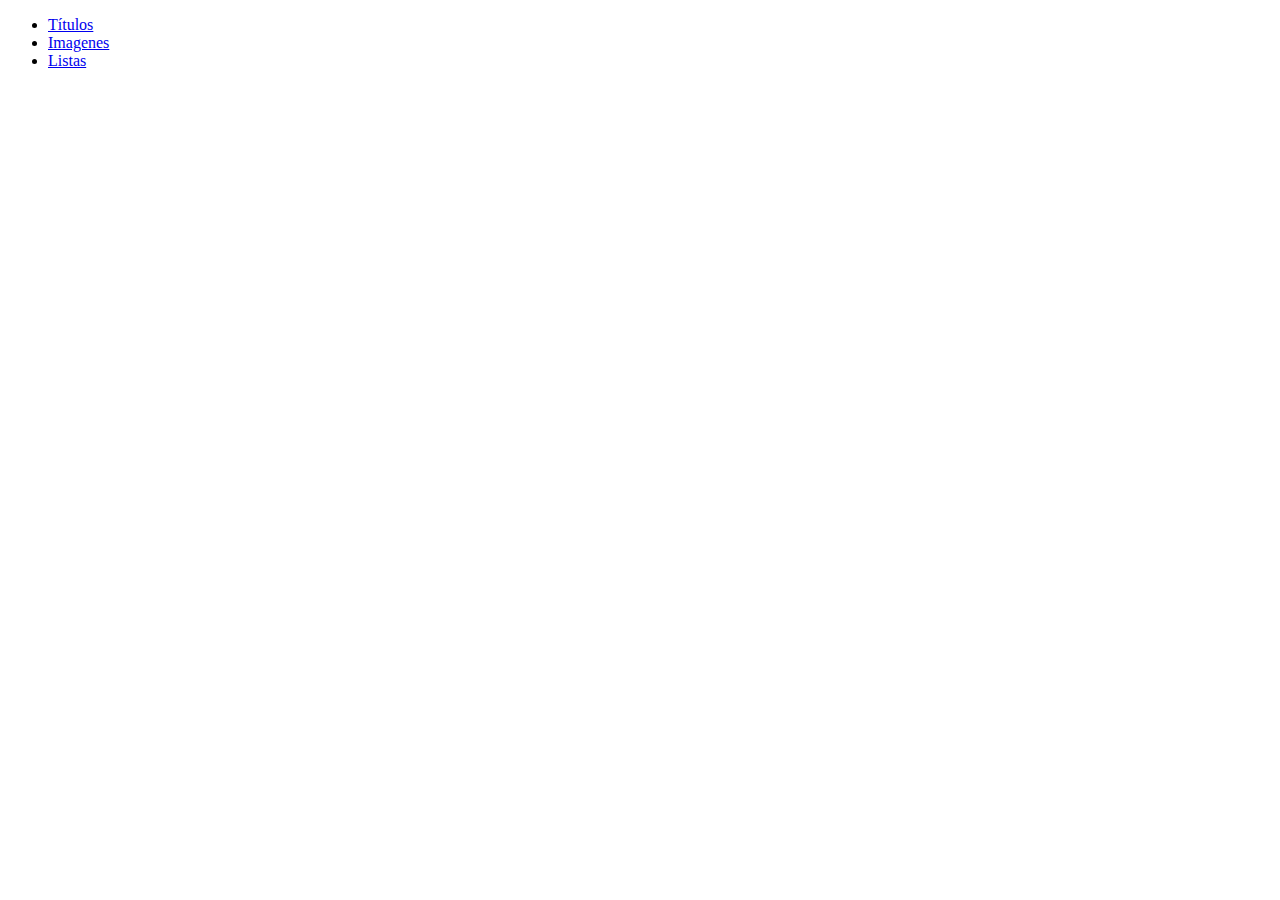
<file: index.html>
<!DOCTYPE html>
<html lang="en">
<head>
    <meta charset="UTF-8">
    <meta http-equiv="X-UA-Compatible" content="IE=edge">
    <meta name="viewport" content="width=device-width, initial-scale=1.0">
    <title>Hola Microsystem</title>
</head>
<body>
    <ul>
        <li><a href="headings.html">Títulos</a></li>
        <li><a href="imagen.html">Imagenes</a></li>
        <li><a href="lists.html">Listas</a></li>
    </ul>
</body>
</html>
</file>
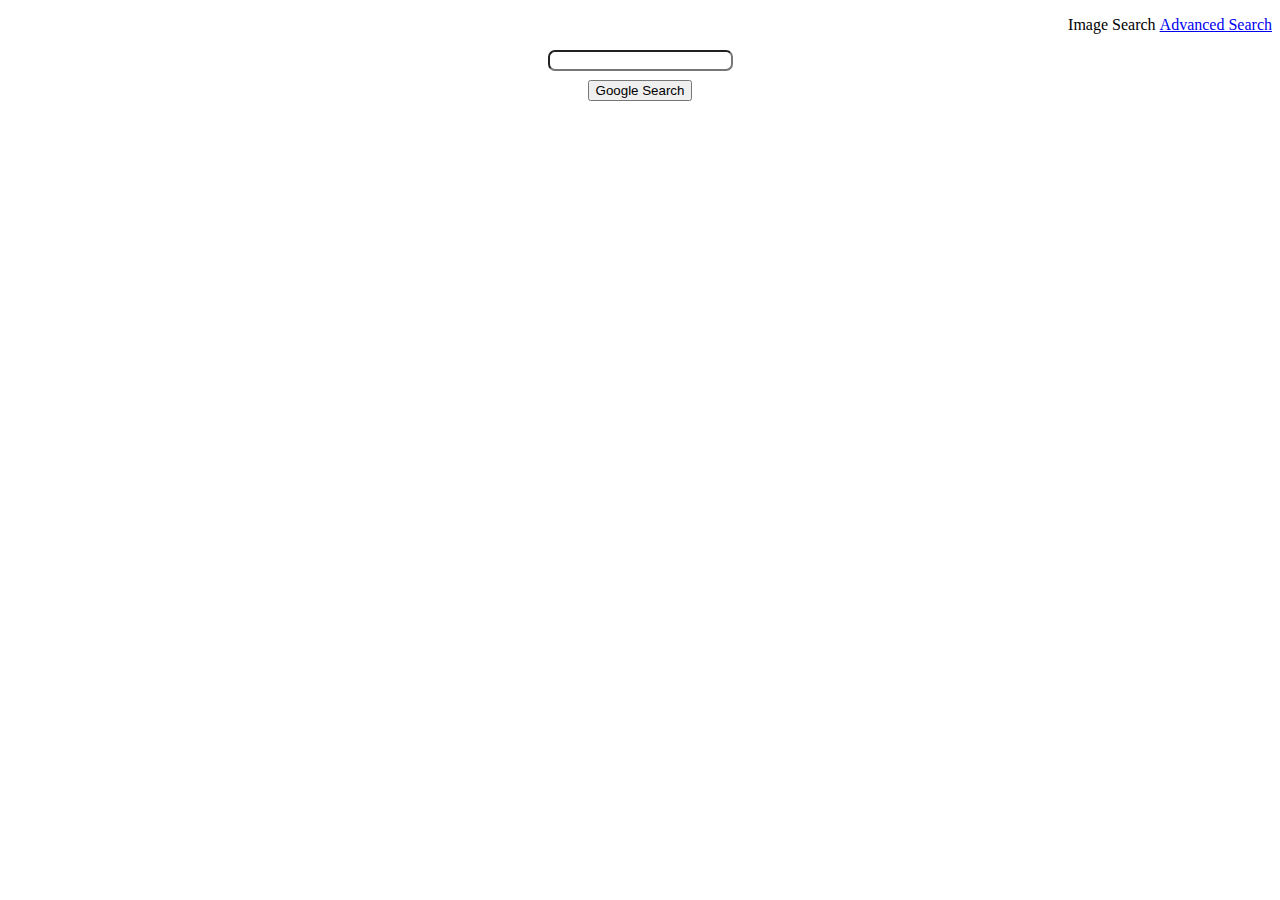
<file: google/index.html>
<!DOCTYPE html>
<html lang="en">
    <head>
        <title>Search</title>
        <link rel="stylesheet" href="styles.css"
    </head>
    <body>
        <nav>
            <ul>
                <li><a href="image.html"></a>Image Search</li>
                <li><a href="advanced.html">Advanced Search</a></li>
            </ul>
        </nav>
        <form action="https://www.google.com/search">
            <input type="text" name="q" id="search"><br>
            <input type="submit" value="Google Search">
        </form>
    </body>
</html>
</file>
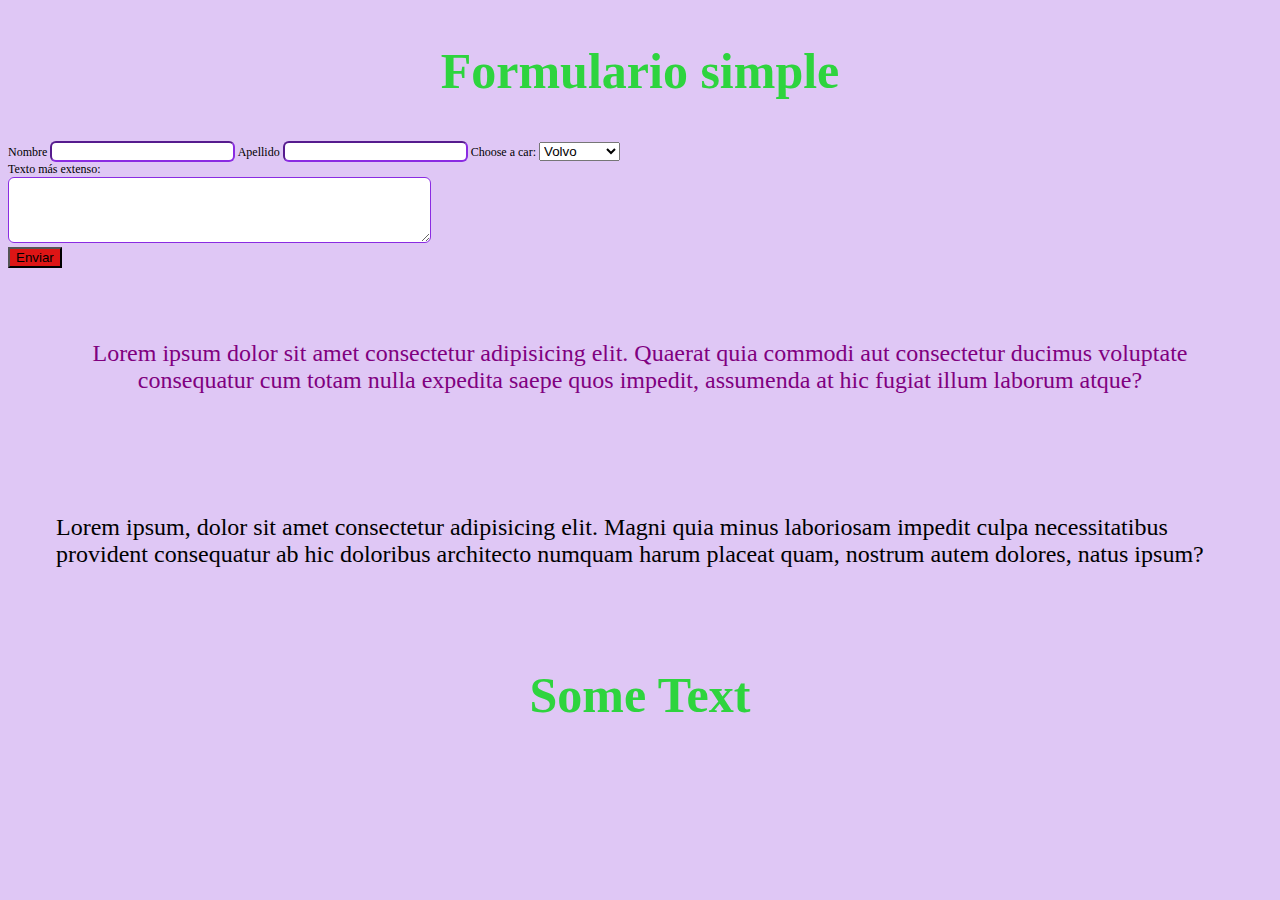
<file: css.html>
<!DOCTYPE html>
<html lang="en">
<head>
  <meta charset="UTF-8">
  <meta http-equiv="X-UA-Compatible" content="IE=edge">
  <meta name="viewport" content="width=device-width, initial-scale=1.0">
  <title>Document</title>

  <link rel="stylesheet" href="styles.css">
  </head>
<body>
  <h2>Formulario simple</h2>
  <form action="form.html" action="get">

    <label for="fname">Nombre</label>
    <input type="text" name="name" id="fname" class="form_input">

    <label for="flastname">Apellido</label>
    <input type="text" name="lastname" id="flastname" class="form_input">
    
    <label for="cars">Choose a car:</label>
    <select name="cars" id="cars">
      <option value="volvo">Volvo</option>
      <option value="saab">Saab</option>
      <option value="mercedes">Mercedes</option>
      <option value="audi">Audi</option>
    </select> 

    <br>
    <label for="w3review">Texto más extenso:</label>
    <br>

    <textarea id="w3review" name="w3review" rows="4" cols="50" class="form_input">
    </textarea> 
    <br> <!-- Salto de línea -->

    <input type="submit" value="Enviar" id="submit">
  </form>

  <p class="centered">Lorem ipsum dolor sit amet consectetur adipisicing elit. Quaerat quia commodi aut consectetur ducimus voluptate consequatur cum totam nulla expedita saepe quos impedit, assumenda at hic fugiat illum laborum atque?</p>

  <p>Lorem ipsum, dolor sit amet consectetur adipisicing elit. Magni quia minus laboriosam impedit culpa necessitatibus provident consequatur ab hic doloribus architecto numquam harum placeat quam, nostrum autem dolores, natus ipsum?</p>

  <h3>Some Text</h3>
</body>
</html>
</file>
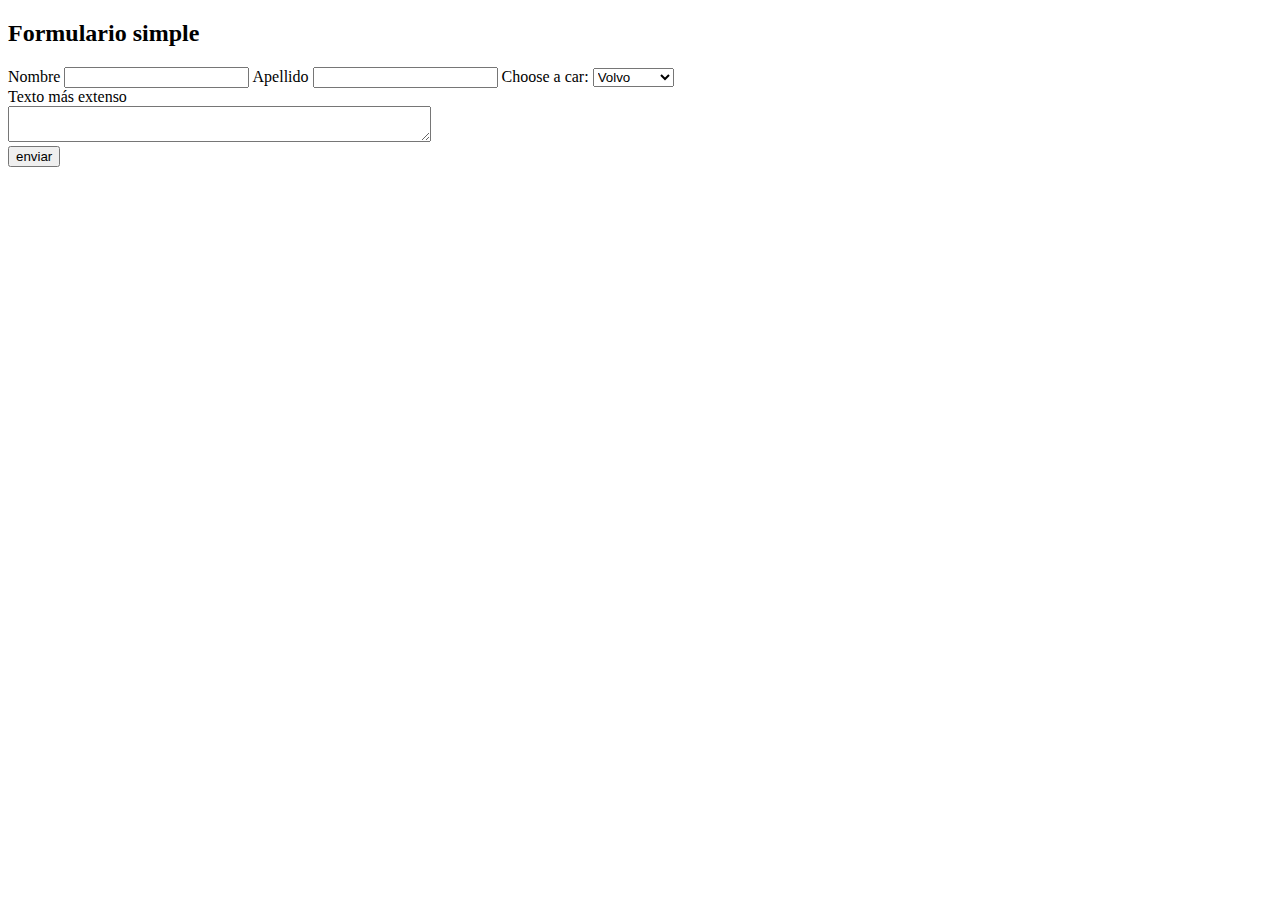
<file: form.html>
<!DOCTYPE html>
<html lang="en">
<head>
    <meta charset="UTF-8">
    <meta http-equiv="X-UA-Compatible" content="IE=edge">
    <meta name="viewport" content="width=device-width, initial-scale=1.0">
    <title>Document</title>
</head>
<body>
    <h2>Formulario simple</h2>
    <form action="form.html" action="get">
        <label for="fname">Nombre</label>
        <input type="text" name="name" id="fname">
        <label for="flasname">Apellido</label>
        <input type="text" name="lastname">
        <label for="cars">Choose a car:</label>
        <select name="cars" id="cars">
          <option value="volvo">Volvo</option>
          <option value="saab">Saab</option>
          <option value="mercedes">Mercedes</option>
          <option value="audi">Audi</option>
        </select>
        <br>
        <label for="w3review">Texto más extenso</label>
        <br>
        <textarea id="w3review" name="w3review rows="4" cols="50">
        </textarea>
        <br> <!--salto de linea-->
        <input type="submit" value="enviar">
    </form>
</body>
</html>
</file>
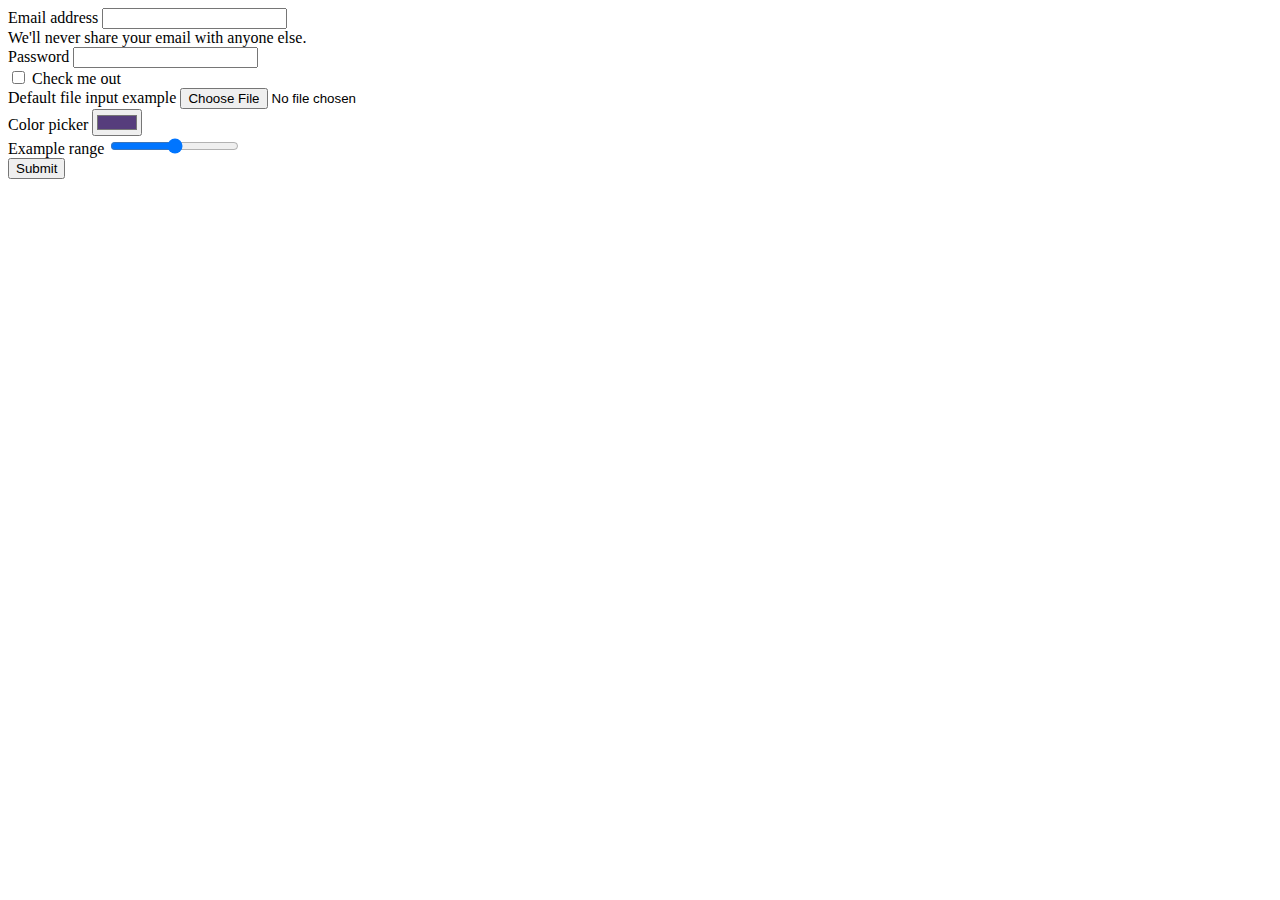
<file: forms.html>
<!doctype html>
<html lang="en">
  <head>
    <meta charset="utf-8">
    <meta name="viewport" content="width=device-width, initial-scale=1">
    <title>Bootstrap demo</title>
    <link href="https://cdn.jsdelivr.net/npm/bootstrap@5.2.2/dist/css/bootstrap.min.css" rel="stylesheet" integrity="sha384-Zenh87qX5JnK2Jl0vWa8Ck2rdkQ2Bzep5IDxbcnCeuOxjzrPF/et3URy9Bv1WTRi" crossorigin="anonymous">
  </head>
  <body>
  <div class="container">
    <form method="post" action="forms.html">
        <div class="mb-3">
          <label for="exampleInputEmail1" class="form-label">Email address</label>
          <input name="email" type="email" class="form-control" id="exampleInputEmail1" aria-describedby="emailHelp">
          <div id="emailHelp" class="form-text">We'll never share your email with anyone else.</div>
        </div>
        <div class="mb-3">
          <label for="exampleInputPassword1" class="form-label">Password</label>
          <input required name="password" class="form-control" id="exampleInputPassword1">
        </div>
        <div class="mb-3 form-check">
          <input type="checkbox" class="form-check-input" id="exampleCheck1">
          <label class="form-check-label" for="exampleCheck1">Check me out</label>
        </div>
        <div class="mb-3">
            <label for="formFile" class="form-label">Default file input example</label>
            <input name="file" class="form-control" type="file" id="formFile">
          </div>
         
          <label for="exampleColorInput" class="form-label">Color picker</label>
          <input type="color" class="form-control form-control-color" id="exampleColorInput" value="#563d7c" title="Choose your color">
        
          <div>
            <label for="customRange1" class="form-label">Example range</label>
            <input type="range" class="form-range" id="customRange1"name="range">
          </div>

        <button type="submit" class="btn btn-primary">Submit</button>
      </form>
    <script src="https://cdn.jsdelivr.net/npm/bootstrap@5.2.2/dist/js/bootstrap.bundle.min.js" integrity="sha384-OERcA2EqjJCMA+/3y+gxIOqMEjwtxJY7qPCqsdltbNJuaOe923+mo//f6V8Qbsw3" crossorigin="anonymous"></script>
  </body>
</html>
</file>
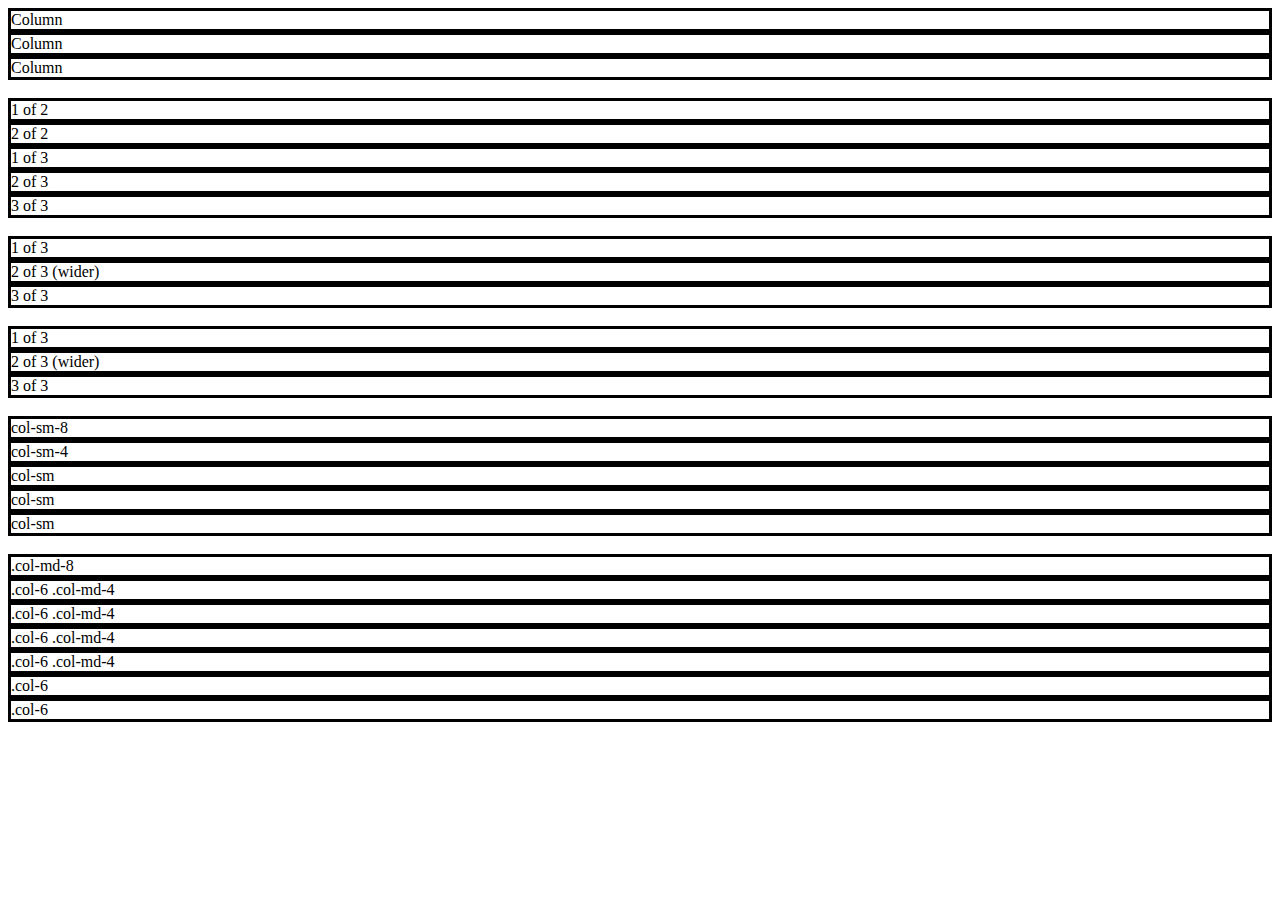
<file: grid.html>
<!doctype html>
<html lang="en">
  <head>
    <meta charset="utf-8">
    <meta name="viewport" content="width=device-width, initial-scale=1">
    <title>Bootstrap demo</title>
    <link href="https://cdn.jsdelivr.net/npm/bootstrap@5.2.2/dist/css/bootstrap.min.css" rel="stylesheet" integrity="sha384-Zenh87qX5JnK2Jl0vWa8Ck2rdkQ2Bzep5IDxbcnCeuOxjzrPF/et3URy9Bv1WTRi" crossorigin="anonymous">
    <link rel="stylesheet" href="custom.css">
  </head>
  <body>
    <div class="container text-center">
        <div class="row">
          <div class="col">
            Column
          </div>
          <div class="col">
            Column
          </div>
          <div class="col">
            Column
          </div>
        </div>
      </div>
      <br>
      <div class="container text-center m-5">
        <div class="row">
          <div class="col">
            1 of 2
          </div>
          <div class="col">
            2 of 2
          </div>
        </div>
        <div class="row">
          <div class="col">
            1 of 3
          </div>
          <div class="col">
            2 of 3
          </div>
          <div class="col">
            3 of 3
          </div>
        </div>
      </div>
      <br>
      <div class="container text-center">
        <div class="row">
          <div class="col">
            1 of 3
          </div>
          <div class="col-6">
            2 of 3 (wider)
          </div>
          <div class="col">
            3 of 3
          </div>
        </div>
        <br>
        <div class="row">
          <div class="col">
            1 of 3
          </div>
          <div class="col-5">
            2 of 3 (wider)
          </div>
          <div class="col">
            3 of 3
          </div>
        </div>
      </div>
      <br>
      <div class="container text-center">
        <div class="row">
          <div class="col-md-8">col-sm-8</div>
          <div class="col-md-4">col-sm-4</div>
        </div>
        <div class="row">
          <div class="col-sm">col-sm</div>
          <div class="col-sm">col-sm</div>
          <div class="col-sm">col-sm</div>
        </div>
      </div>
      <br>
      <div class="container text-center">
        <!-- Stack the columns on mobile by making one full-width and the other half-width -->
        <div class="row">
          <div class="col-md-8">.col-md-8</div>
          <div class="col-6 col-md-4">.col-6 .col-md-4</div>
        </div>
        <!-- Columns start at 50% wide on mobile and bump up to 33.3% wide on desktop -->
        <div class="row">
          <div class="col-6 col-md-4">.col-6 .col-md-4</div>
          <div class="col-6 col-md-4">.col-6 .col-md-4</div>
          <div class="col-6 col-md-4">.col-6 .col-md-4</div>
        </div>
        <!-- Columns are always 50% wide, on mobile and desktop -->
        <div class="row">
          <div class="col-6">.col-6</div>
          <div class="col-6">.col-6</div>
        </div>
      </div>
      <br>
    <script src="https://cdn.jsdelivr.net/npm/bootstrap@5.2.2/dist/js/bootstrap.bundle.min.js" integrity="sha384-OERcA2EqjJCMA+/3y+gxIOqMEjwtxJY7qPCqsdltbNJuaOe923+mo//f6V8Qbsw3" crossorigin="anonymous"></script>
  </body>
</html>
</file>
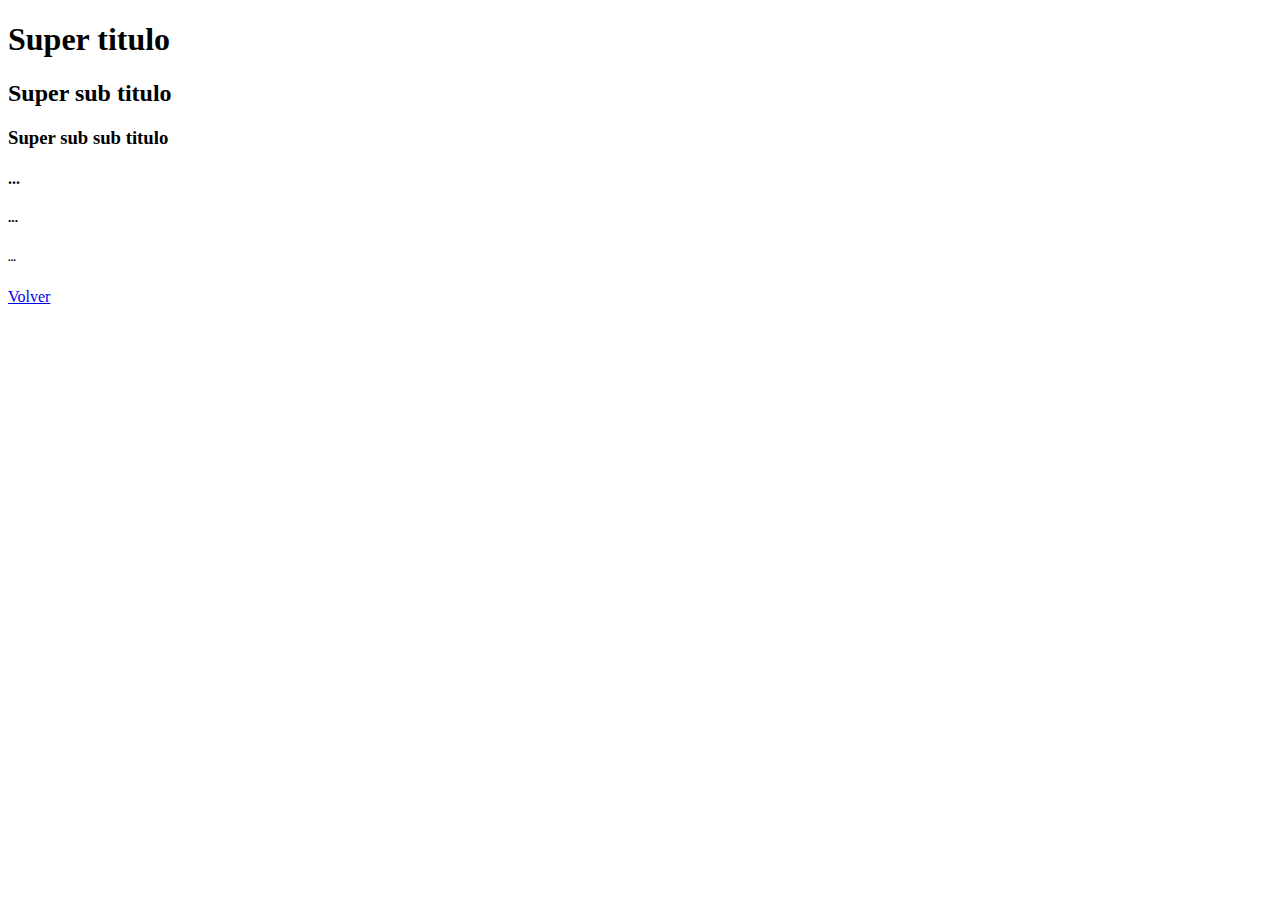
<file: headings.html>
<!DOCTYPE html>
<html lang="en">
<head>
    <meta charset="UTF-8">
    <meta http-equiv="X-UA-Compatible" content="IE=edge">
    <meta name="viewport" content="width=device-width, initial-scale=1.0">
    <title>Document</title>
</head>
<body>
    <h1>Super titulo<h1>
    <h2>Super sub titulo</h2>        <h3>Super sub sub titulo</h3>
    <h4>...</h4>
    <h5>...</h5>
    <h6>...</h6>

    <a href="index.html">Volver</a>

</body>
</html>
</file>
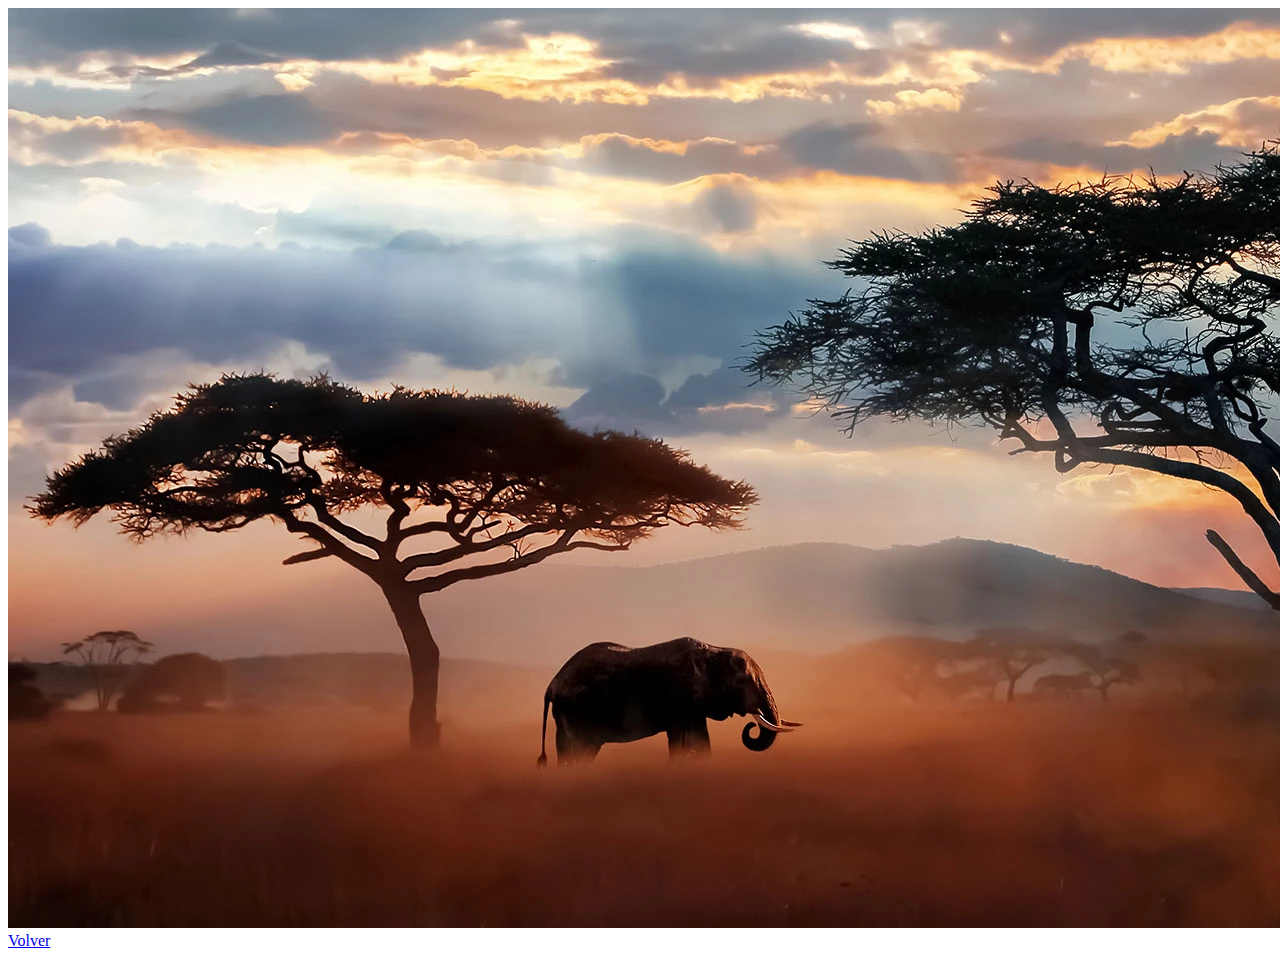
<file: imagen.html>
<!DOCTYPE html>
<html lang="en">
<head>
    <meta charset="UTF-8">
    <meta http-equiv="X-UA-Compatible" content="IE=edge">
    <meta name="viewport" content="width=device-width, initial-scale=1.0">
    <title>Document</title>
</head>
<body>
    <img src="1900x920-8-beneficios-de-usar-imagenes-en-nuestros-sitios-web.webp" alt="Texto alternativo de la imagen">
    <a href="index.html">Volver</a>
</body>
</html>
</file>
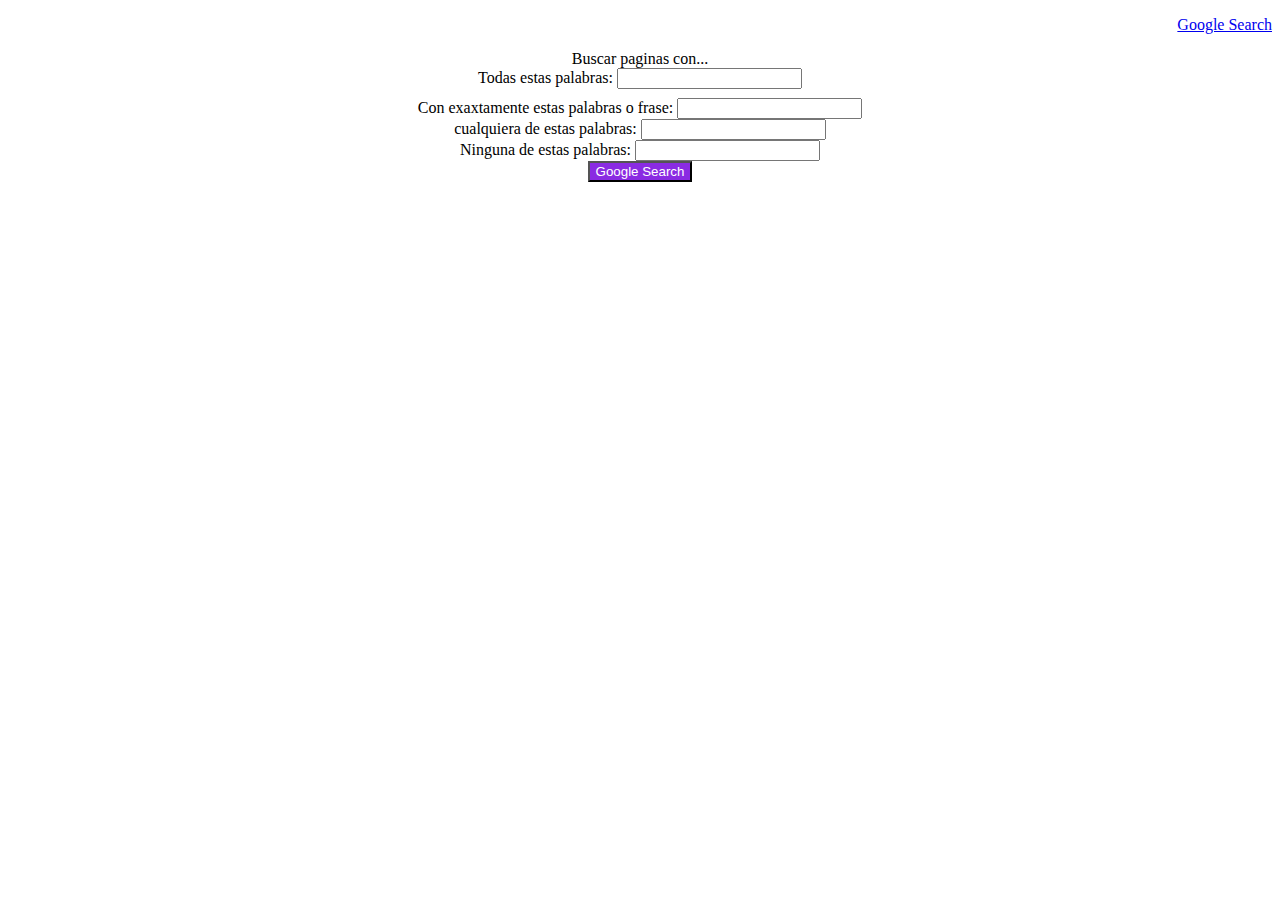
<file: google/advanced.html>
<!DOCTYPE html>
<html lang="en">
    <head>
        <title>Search</title>
        <link rel="stylesheet" href="styles.css"
    </head>
    <body>
        <nav>
            <ul>
                <li><a href="index.html">Google Search</a></li>
            </ul>
            <nav>
        <form action="https://www.google.com/search" id="advanced">
            Buscar paginas con...
            <div>

            <div class="mb">
                <label for="as_q">Todas estas palabras:</label>
                <input type="text" name="as_q" id="as_q"><br>
            </div>

            <div class="mb">
                <label for="as_epq">Con exaxtamente estas palabras o frase:</label>
                <input type="text" name="as_epq" id="as_epq"><br>
            <div>
                
            <div class="mb">    
                <label for="as_op">cualquiera de estas palabras:</label>
                <input type="text" name="as_op" id="as_op"><br>
            <div>
                
            <div class="mb">    
                <label for="as_eq">Ninguna de estas palabras:</label>
                <input type="text" name="as_eq" id="as_eq"><br>
            <div>
                    
            <input type="submit" value="Google Search" id="advance_btn">
        </form>
    </body>
</html>
</file>
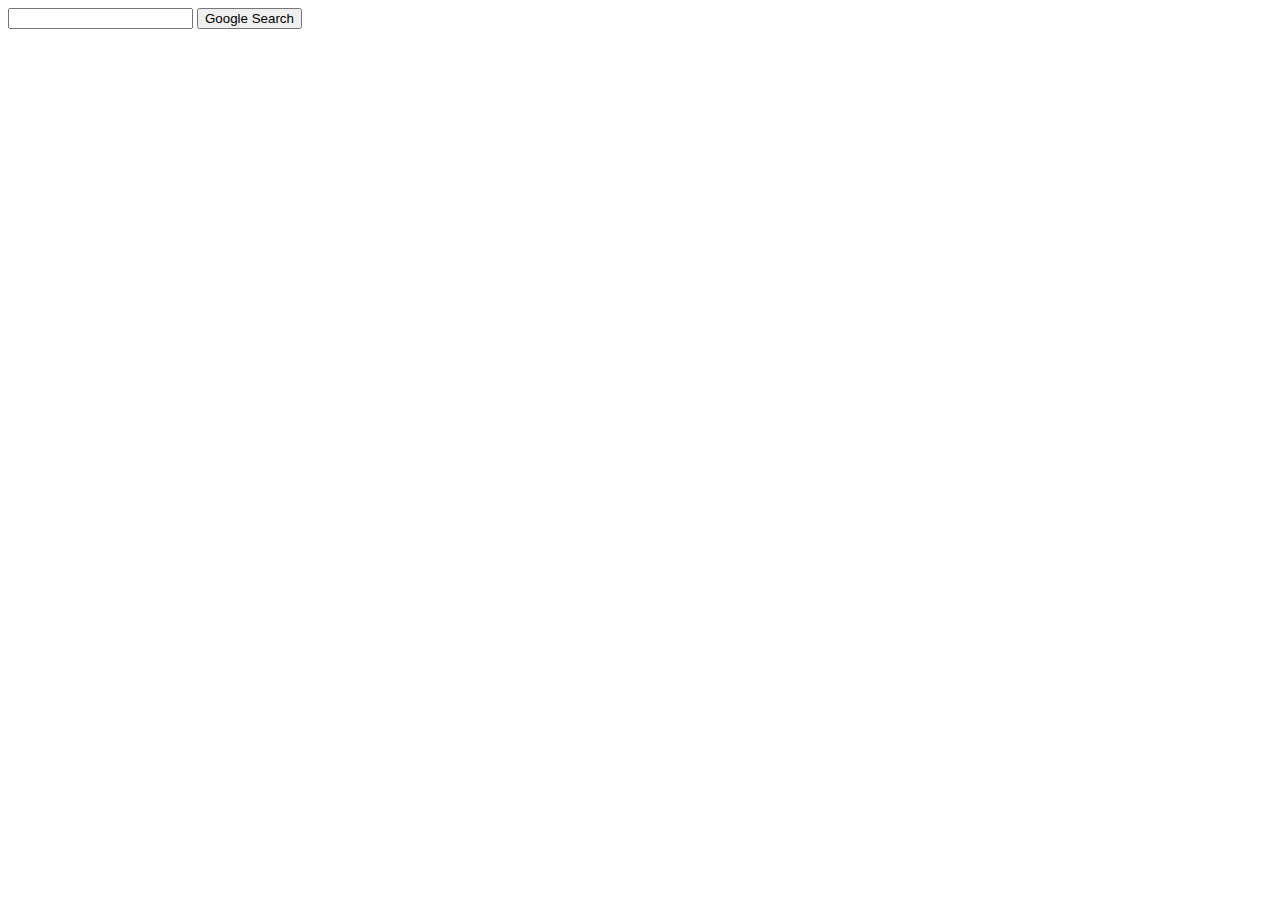
<file: google/google.html>
<!DOCTYPE html>
<html lang="en">
    <head>
        <title>Search</title>
    </head>
    <body>
        <form action="https://www.google.com/search">
            <input type="text" name="q">
            <input type="submit" value="Google Search">
        </form>
    </body>
</html>
</file>
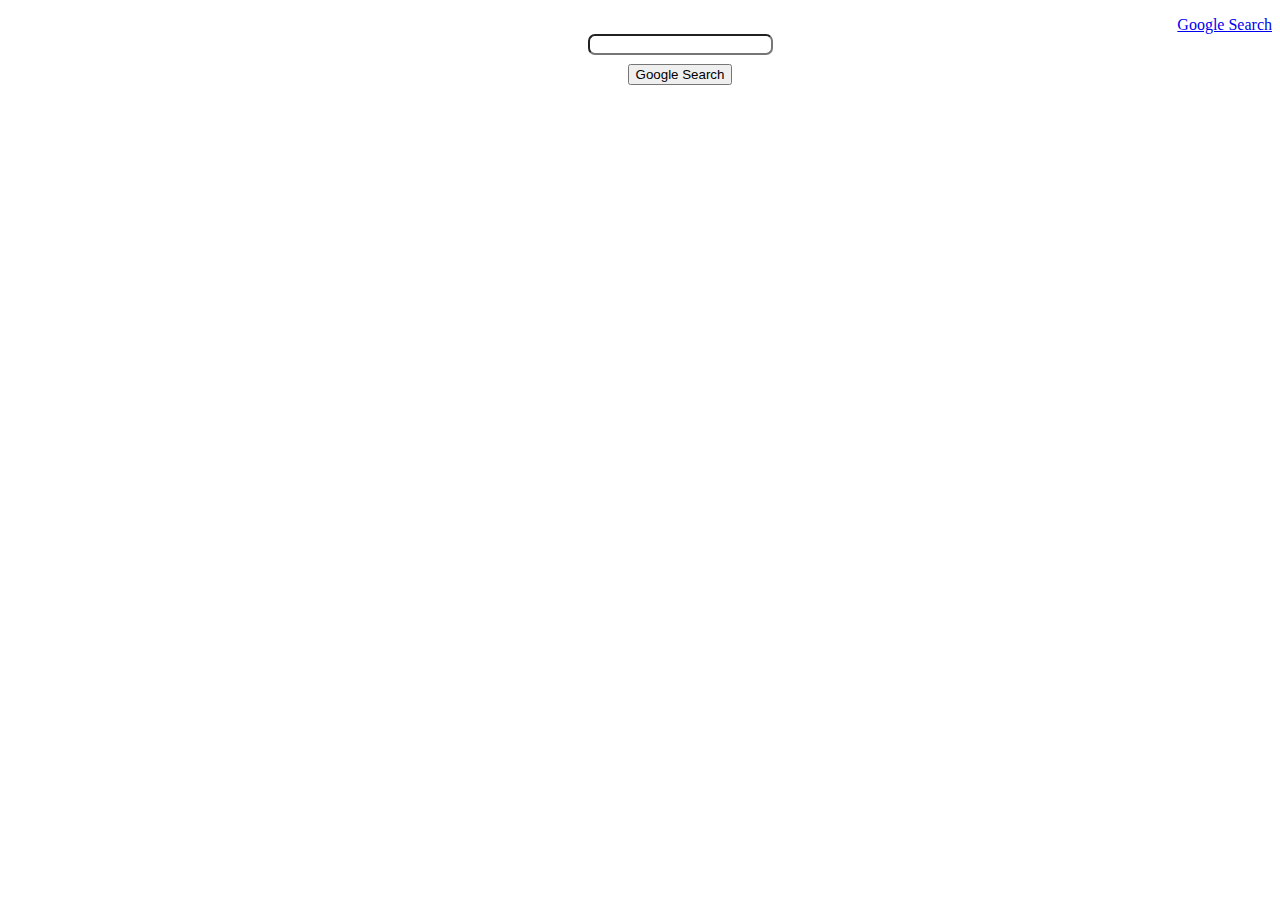
<file: google/image.html>
<!DOCTYPE html>
<html lang="en">
    <head>
        <title>Search</title>
        <link rel="stylesheet" href="styles.css">
    </head>
    <body>
    <nav>
        <ul>
            <link><a href="index.html">Google Search</a><li>
        <ul>
    <nav>                    
        <form action="https://www.google.com/search">
            <input type="text" name="q" id="search"><br>
            <input type="text" name="tbm" value="isch" hidden>
            <input type="submit" value="Google Search">
        </form>
    </body>
</html>
</file>
<file: google/styles.css>
nav {
    text-align: right;
}

ul{
    list-style: none;
}

li {
    display: inline;
}

form {
    text-align: center;
}

#search{
    border-radius: 7px;
    margin-bottom: 1vh;
}

#advance{
    text-align: left;
}

.mb {
    margin-bottom: 1vh;
}

#advance_btn{
    background-color: blueviolet;
    color:white
}
</file>
<file: styles.css>
/* Comment */

body{
    background-color:rgba(167, 103, 227, 0.37);
    font-size: 12px;
  }

  @media only screen and (max-width: 600px){
    body {
        background-color: green; 
    }
  }
  
  h2, h3{
    font-size: 50px;
    color:rgb(46, 212, 62);
    text-align: center;
  }
  
  #submit{
    background-color:rgb(221, 21, 21);
  }
  
  .form_input{
    border-radius: 6px;
    border-color: blueviolet;
  }
  
  p.centered {
    text-align: center;
    color: purple;
  }

  p{
    font-size: 1.5rem;
    padding: 2em;
  }

  .side-to-side{
    display:block;
    border: solid
  }

  /*angosto*/
  .narrow{
    display: inline;
    border: solid
  }
</file>
<file: custom.css>
.col, .col-5, .col-6, .col-sm, col-sm-4, col-sm-8{
    border: solid;
}

.col-md-8, .col-md-4{
    border: solid;
}
</file>
